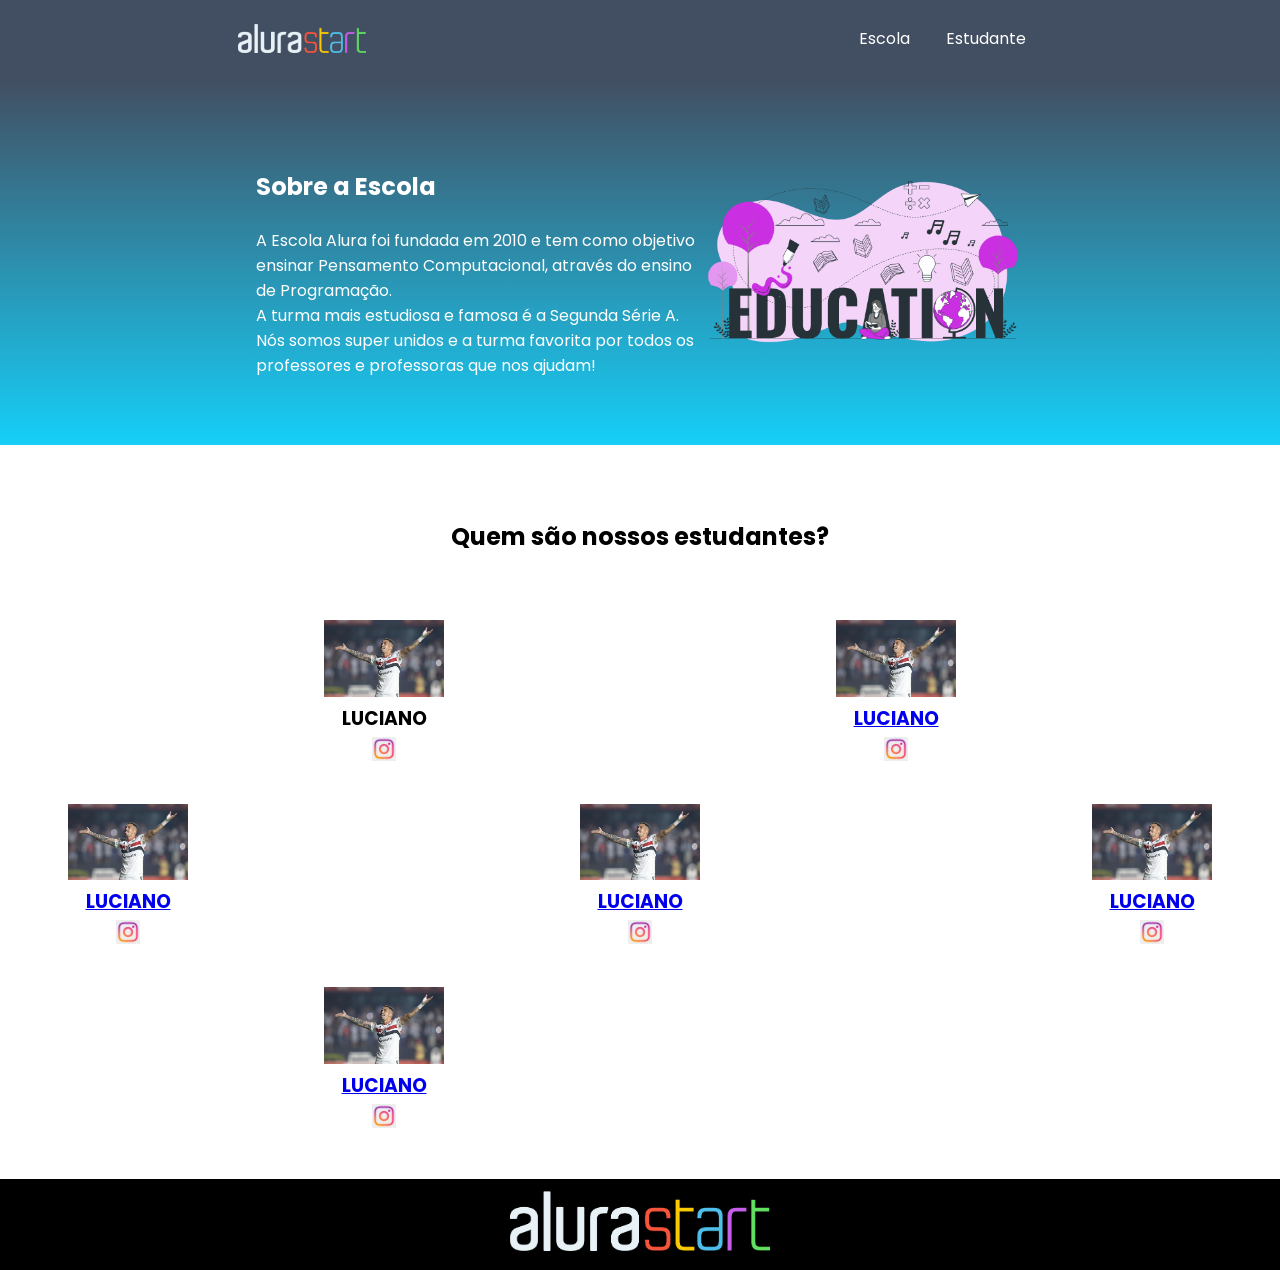
<file: index.html>
<!DOCTYPE html>
<html lang="en">

<head>
    <meta charset="UTF-8">
    <meta http-equiv="X-UA-Compatible" content="IE=edge">
    <meta name="viewport" content="width=device-width, initial-scale=1.0">
    <title>Equipe Alura Start</title>
    <link rel="stylesheet" href="style.css">
    <link rel="preconnect" href="https://fonts.googleapis.com">
    <link rel="preconnect" href="https://fonts.gstatic.com" crossorigin>
    <link href="https://fonts.googleapis.com/css2?family=Poppins&display=swap" rel="stylesheet">
</head>
<body>
    <header class="cabecalho">
        <img class="cabecalho-imagem" src="alurastart logo.png" alt="logo da alura start">
        <ul class="cabecalho-lista">
            <li class="cabecalho-lista-item">Escola</li>
            <li class="cabecalho-lista-item">Estudante</li>
        </ul>
    </header>
    <section class="escola">
        <div class="escola-div-conteudo">
            <h2 class="escola-titulo">Sobre a Escola</h2>
            <p class="escola-texto-um">A Escola Alura foi fundada em 2010 e tem como objetivo ensinar Pensamento
                Computacional, através do ensino de Programação.
            <p class="escola-texto-dois">A turma mais estudiosa e famosa é a Segunda Série A. Nós somos super unidos e a
                turma favorita por todos os professores e professoras que nos ajudam!</p>
        </div>
        <img class="escola-imagem" src="Education-bro.png" alt="imagem que representa uma professora em sala de aula">
    </section>
    <section class="estudante">
     <h2 class="estudante-titulo">Quem são nossos estudantes?</h2>
     <div class="estudante-todos">
        <span></span>
      <div class="estudante-div">
     <img class="estudante-imagem" src="6270a9599e6bf-1.jpeg" alt="foto do marcelo">
      <h3 class="estudante-nome">LUCIANO</h3>
      <a href="https://www.instagram.com/lucianoneves10/"><img class="estudante-icone" src="images.jpeg" alt="icone instagram">
      </div>
      <div class="estudante-div">
      <img class="estudante-imagem" src="6270a9599e6bf-1.jpeg" alt="foto do marcelo">
      <h3 class="estudante-nome">LUCIANO</h3>
      <a href="https://www.instagram.com/lucianoneves10/"><img class="estudante-icone" src="images.jpeg" alt="icone instagram">
      </div>
      <div class="estudante-div">
      <img class="estudante-imagem" src="6270a9599e6bf-1.jpeg" alt="foto do marcelo">
      <h3 class="estudante-nome">LUCIANO</h3>
      <a href="https://www.instagram.com/lucianoneves10/"><img class="estudante-icone" src="images.jpeg" alt="icone instagram">
     </div>
     <span></span>
     <span></span>
     <div class="estudante-div">
      <img class="estudante-imagem" src="6270a9599e6bf-1.jpeg" alt="foto do marcelo">
       <h3 class="estudante-nome">LUCIANO</h3>
      <a href="https://www.instagram.com/lucianoneves10/"><img class="estudante-icone" src="images.jpeg" alt="icone instagram">
      </div>
      <div class="estudante-div">
      <img class="estudante-imagem" src="6270a9599e6bf-1.jpeg" alt="foto do marcelo">
     <h3 class="estudante-nome">LUCIANO</h3>
     <a href="https://www.instagram.com/lucianoneves10/"><img class="estudante-icone" src="images.jpeg" alt="icone instagram">
     </div>
     <div class="estudante-div">
   <img class="estudante-imagem" src="6270a9599e6bf-1.jpeg" alt="foto do marcelo">
   <h3 class="estudante-nome">LUCIANO</h3>
      <a href="https://www.instagram.com/lucianoneves10/"><img class="estudante-icone" src="images.jpeg" alt="icone instagram">
     </div>
        </div>
    
    </section>
    <footer class="rodape">
        <img class="rodape-imagem" src="alurastart logo.png" alt="logo da alurastart">
   </footer>
</body>
</html>
</file>
<file: style.css>
*{
    margin: 0;
    padding: 0;
}
body {
    font-family: 'Poppins', sans-serif;
}
.cabecalho {
    background-color: #424E61;
    color: white;
    display: flex;
    justify-content: space-around;
    align-items: center;
    padding: 24px 0;
}

.cabecalho-imagem{
    width: 10%;
}

.cabecalho-lista-item{
    display: inline-block;
    margin: 0 16px;
    font-size: 16px;
}

.escola-imagem{
    width: 25%;
}

.escola{
    background-image: linear-gradient(#424E61,#16CFF8);
    color:white;
    display: flex;
    justify-content: center;
    align-items: center;
    padding: 24px 0;
}

.escola-div-conteudo{
    width: 35%;
}


.escola-titulo{
    padding: 24px 0;
}

.estudante{
    padding: 24px 0;
    text-decoration: none;
}

.estudante-imagem{
    width: 120px;
}

.estudante-icone{
    width: 24px;
    padding: 4px 8px;
}

.estudante-div{
    text-align: center;
    padding: 16px 0;
}

.estudante-titulo{
    text-align: center;
    padding: 50px 0;
}

.estudante-todos{
    display: grid;
    grid-template-columns: 20% 20% 20% 20% 20%;
   
}

.rodape{
    background-color: black;
    text-align: center;
}

.rodape-imagem{
    height: 60px;
    padding: 12px 0;
   
}
</file>
